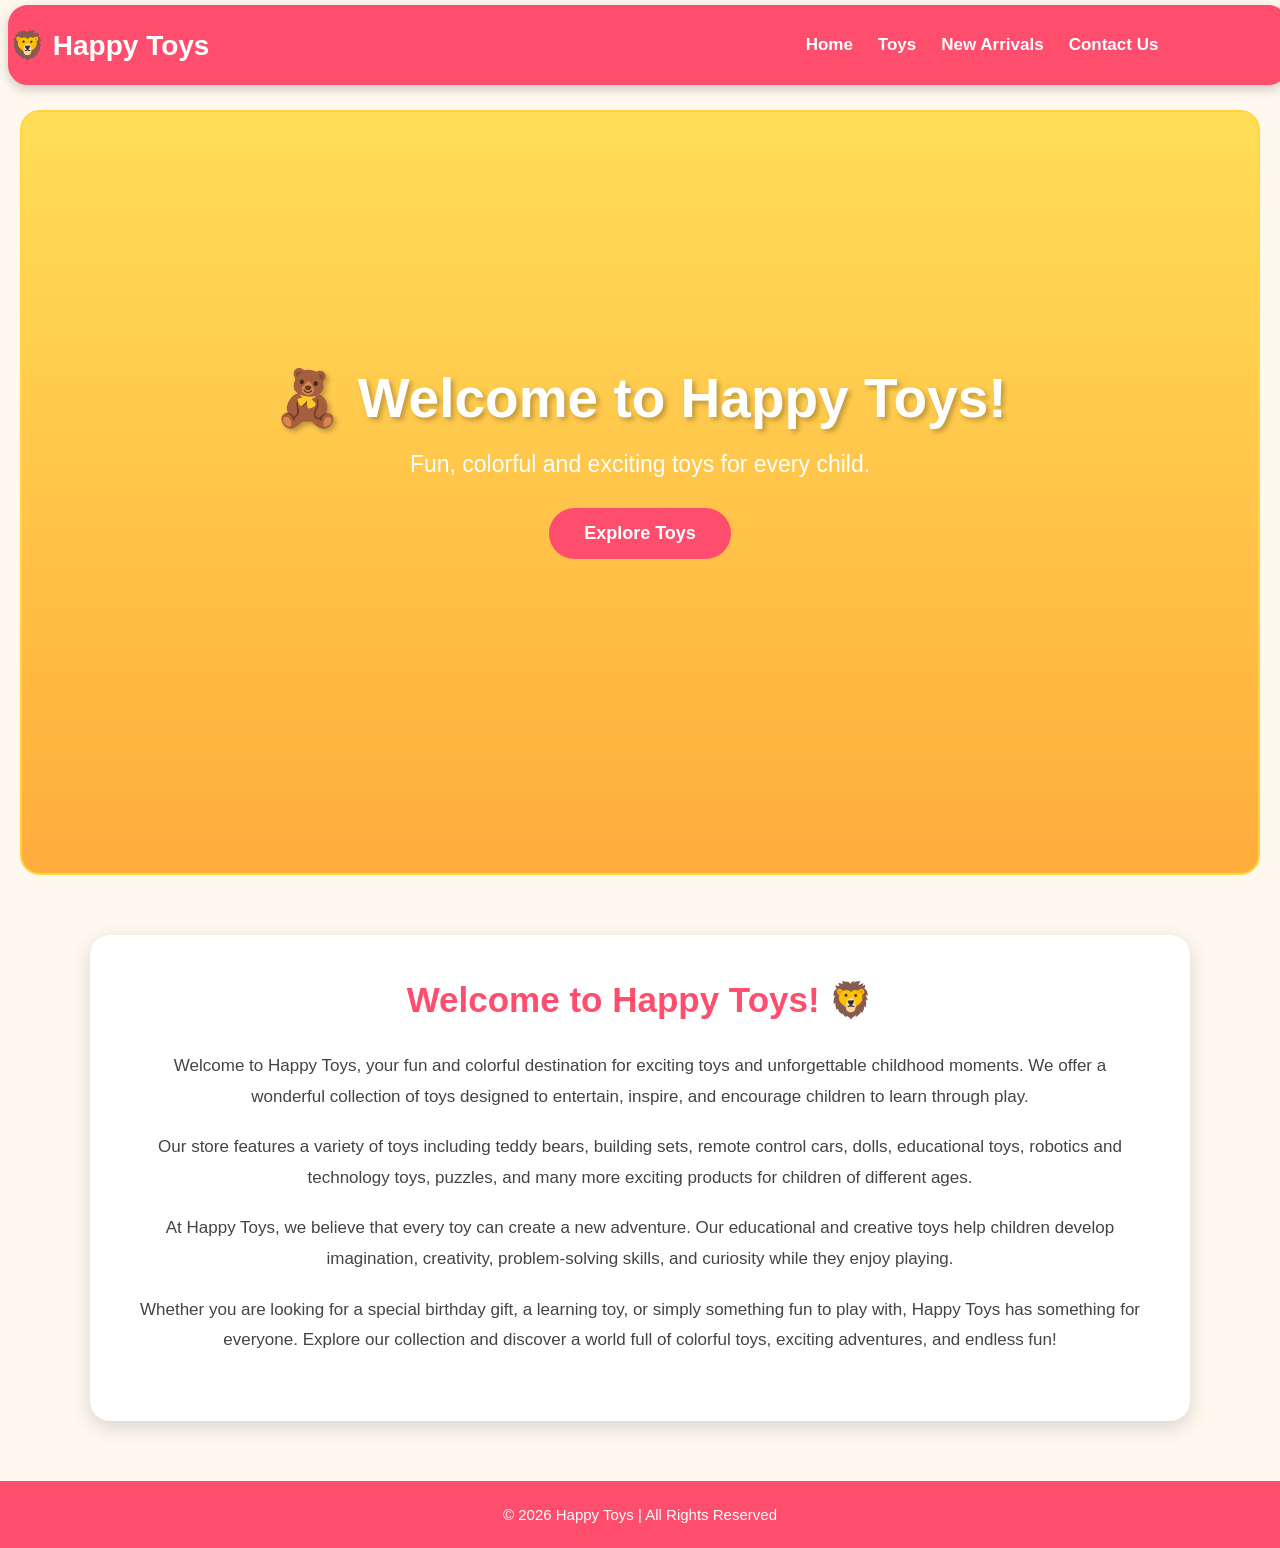
<file: tranning progect/index.html>
<!DOCTYPE html>
<html>
<head>
    <title>Happy Toys - Home</title>
    <style>
/* =========================
   RESET
========================= */

* {
    margin: 0;
    padding: 0;
    box-sizing: border-box;
}

html {
    scroll-behavior: smooth;
}

body {
    font-family: Arial, Helvetica, sans-serif;
    background: #fff8ef;
    color: #333;
    padding-top: 90px;
}


/* =========================
   FIXED HEADER
========================= */

header {
    position: fixed;
    top: 0;
    left: 0;

    width: 100%;
    height: 80px;

    background: #ff4d6d;
    border: 2px solid #ff4d6d;
    border-radius: 20px;

    
    margin-top: 5px;
    margin-bottom: 5px;
    margin-right: 20px;
    margin-left: 8px;


    z-index: 1000;
    

    box-shadow: 0 4px 12px rgba(0, 0, 0, 0.20);
}

nav {
    width: 90%;
    height: 100%;


    display: flex;
    justify-content: space-between;
    align-items: center;
}

nav h2 {
    
    color: white;
    font-size: 28px;
    white-space: nowrap;
}


/* =========================
   NAVIGATION LINKS
========================= */

nav ul {
    list-style: none;

    display: flex;
    align-items: center;

    gap: 25px;
}

nav ul li {
    list-style: none;
}

nav ul li a {
    color: white;
    text-decoration: none;

    font-size: 17px;
    font-weight: bold;

    transition: 0.3s;
}

nav ul li a:hover {
    text-decoration: line-through;
    display: flow-root;
    color: #ffe600;
}


/* =========================
   LOGO IMAGE
========================= */

nav ul li.padding img {
    width: 45px;
    height: 45px;

    object-fit: cover;

    border-radius: 50%;

    border: 3px solid white;

    display: block;

    transition: 0.3s;
}

nav ul li.padding img:hover {
    transform: scale(2.9);
}


/* =========================
   HERO SECTION
========================= */

.hero {
    min-height: 85vh;

    display: flex;
    justify-content: center;
    align-items: center;

    text-align: center;
    border: 2px solid;
    border-radius: 20px;
    border-color: rgba(255, 217, 61, 0.85);
    margin-left: 20px ;
    margin-top: 20px;
    margin-right: 20px;
    margin-bottom: 20px;

    padding-bottom: 60px ;
    padding: auto;

    background:
        linear-gradient(
            rgba(255, 217, 61, 0.85),
            rgba(255, 159, 28, 0.85)
        );

    position: relative;
}


/* Decorative circles */

.hero::before {

    position: absolute;

    top: 50px;
    left: 8%;

    font-size: 70px;

    opacity: 0.7;
}

.hero::after {

    position: center;

    bottom: 50px;
    right: 8%;

    font-size: 70px;

    opacity: 0.7;
}


/* Hero Content */

.hero div {
    max-width: 850px;

    position: relative;

    z-index: 2;
}

.hero h1 {
    font-size: 55px;

    color: #ffffff;

    text-shadow: 3px 3px 5px rgba(0, 0, 0, 0.25);

    margin-bottom: 20px;
}

.hero p {
    font-size: 23px;

    color: white;

    margin-bottom: 30px;
}

.hero button {
    border: none;

    padding: 15px 35px;

    background: #ff4d6d;

    color: white;

    border-radius: 30px;

    font-size: 18px;

    font-weight: bold;

    cursor: pointer;

    transition: 0.3s;
}

.hero button:hover {
    background: #e63950;

    transform: translateY(-3px) scale(1.05);
}


/* =========================
   INTRODUCTION SECTION
========================= */

.intro {
    width: 90%;
    max-width: 1100px;

    margin: 60px auto;

    padding: 45px;

    background: white;

    border-radius: 20px;

    text-align: center;

    box-shadow: 0 6px 20px rgba(0, 0, 0, 0.15);
}

.intro .page-title {
    color: #ff4d6d;

    font-size: 35px;

    margin-bottom: 30px;
}

.intro p {
    font-size: 17px;

    line-height: 1.8;

    margin-bottom: 20px;

    color: #444;
}


/* Remove excessive bold appearance */

.intro p strong {
    font-weight: normal;
}


/* =========================
   FOOTER
========================= */

footer {
    background: #ff4d6d;

    color: white;

    text-align: center;

    padding: 25px;

    margin-top: 50px;
}

footer p {
    font-size: 15px;
}


/* ==================================================
   TABLET / iPAD
   769px - 1024px
================================================== */

@media (max-width: 1024px) {

    body {
        padding-top: 80px;
    }

    nav {
        width: 94%;
    }

    nav h2 {
        font-size: 24px;
    }

    nav ul {
        gap: 15px;
    }

    nav ul li a {
        font-size: 15px;
    }

    nav ul li.padding img {
        width: 40px;
        height: 40px;
    }

    .hero {
        min-height: 75vh;

        padding: 50px 25px;
    }

    .hero h1 {
        font-size: 45px;
    }

    .hero p {
        font-size: 20px;
    }

    .intro {
        width: 92%;

        padding: 35px;
    }

    .intro .page-title {
        font-size: 30px;
    }

    .intro p {
        font-size: 16px;
    }
}


/* ==================================================
   MOBILE
   768px AND BELOW
================================================== */

@media (max-width: 768px) {

    body {
        padding-top: 135px;
    }

    header {
        height: auto;

        padding: 15px 0;
    }

    nav {
        flex-direction: column;

        gap: 12px;
    }

    nav h2 {
        font-size: 23px;
    }

    nav ul {
        width: 100%;

        display: flex;

        flex-wrap: wrap;

        justify-content: center;

        gap: 8px 15px;
    }

    nav ul li a {
        font-size: 14px;
    }

    nav ul li.padding img {
        width: 38px;
        height: 38px;
    }


    /* Hero */

    .hero {
        min-height: 70vh;

        padding: 50px 20px;
    }

    .hero h1 {
        font-size: 38px;

        line-height: 1.2;
    }

    .hero p {
        font-size: 18px;

        line-height: 1.6;
    }

    .hero button {
        padding: 13px 28px;

        font-size: 16px;
    }

    .hero::before {
        top: 25px;
        left: 3%;

        font-size: 45px;
    }

    .hero::after {
        bottom: 25px;
        right: 3%;

        font-size: 45px;
    }


    /* Introduction */

    .intro {
        width: 92%;

        margin: 40px auto;

        padding: 28px 20px;

        border-radius: 15px;
    }

    .intro .page-title {
        font-size: 27px;

        line-height: 1.3;

        margin-bottom: 22px;
    }

    .intro p {
        font-size: 15px;

        line-height: 1.7;

        text-align: left;

        margin-bottom: 18px;
    }

    footer {
        padding: 20px;
    }
}


/* ==================================================
   SMALL MOBILE
   480px AND BELOW
================================================== */

@media (max-width: 480px) {

    body {
        padding-top: 145px;
    }

    nav h2 {
        font-size: 20px;
    }

    nav ul {
        gap: 7px 10px;
    }

    nav ul li a {
        font-size: 12px;
    }

    nav ul li.padding img {
        width: 34px;
        height: 34px;
    }


    /* Hero */

    .hero {
        min-height: 65vh;

        padding: 40px 15px;
    }

    .hero h1 {
        font-size: 30px;
    }

    .hero p {
        font-size: 16px;
    }

    .hero button {
        padding: 11px 22px;

        font-size: 14px;
    }

    .hero::before,
    .hero::after {
        font-size: 35px;
    }


    /* Introduction */

    .intro {
        width: 94%;

        padding: 22px 15px;
    }

    .intro .page-title {
        font-size: 23px;
    }

    .intro p {
        font-size: 14px;

        line-height: 1.65;
    }


    /* Footer */

    footer p {
        font-size: 13px;
    }
}
    </style>
</head>

<body>

<header>
    <nav>
        <h2>🦁 Happy Toys</h2>

        <ul>
            <li><a href="index.html">Home</a></li>
            <li><a href="toys.html">Toys</a></li>
            <li><a href="new-arrivals.html">New Arrivals</a></li>
            <li><a href="contact.html">Contact Us</a></li>
        </ul>
    </nav>
</header>

<section class="hero">
    <div>
        <h1>🧸 Welcome to Happy Toys!</h1>
        <p class="leo">Fun, colorful and exciting toys for every child.</p>
        <a href="toys.html">
            <button class="leo">Explore Toys</button>
        </a>
    </div>
</section>

<section class="intro">

    <h2 class="page-title"><strong>Welcome to Happy Toys! 🦁</strong></h2>

    <p class="about p">
        <strong>Welcome to Happy Toys, your fun and colorful destination for
        exciting toys and unforgettable childhood moments. We offer a
        wonderful collection of toys designed to entertain, inspire,
        and encourage children to learn through play.</strong>
    </p>

    <p class="about p">
        <strong>Our store features a variety of toys including teddy bears,
        building sets, remote control cars, dolls, educational toys,
        robotics and technology toys, puzzles, and many more exciting
        products for children of different ages.</strong>
    </p>

    <p class="about p">
        <strong>At Happy Toys, we believe that every toy can create a new
        adventure. Our educational and creative toys help children
        develop imagination, creativity, problem-solving skills, and
        curiosity while they enjoy playing.</strong>
    </p>

    <p class="about p">
        <strong>Whether you are looking for a special birthday gift, a learning
        toy, or simply something fun to play with, Happy Toys has something
        for everyone. Explore our collection and discover a world full of
        colorful toys, exciting adventures, and endless fun!</strong>
    </p>

</section>

<footer>
    <p>© 2026 Happy Toys | All Rights Reserved</p>
</footer>
<script>
    // Toy Category Filter

function filterToys(category) {

    let toys = document.querySelectorAll(".toy-card");

    toys.forEach(function(toy) {

        if (category === "all") {
            toy.style.display = "block";
        }
        else if (toy.classList.contains(category)) {
            toy.style.display = "block";
        }
        else {
            toy.style.display = "none";
        }

    });
}


// Buy Now Button

function orderToy(toyName) {

    alert(
        "You selected: " + toyName +
        "\nPlease complete the inquiry form to place your order."
    );

    window.location.href = "contact.html";
}


// Inquiry Form

let form = document.getElementById("orderForm");

if (form) {

    form.addEventListener("submit", function(event) {

        event.preventDefault();

        let name = document.getElementById("name").value;
        let toy = document.getElementById("toy").value;
        let quantity = document.getElementById("quantity").value;

        alert(
            "Thank you, " + name +
            "!\n\nToy: " + toy +
            "\nQuantity: " + quantity +
            "\n\nYour inquiry has been received."
        );

        form.reset();

    });

}
</script>
</body>
</html>
</file>
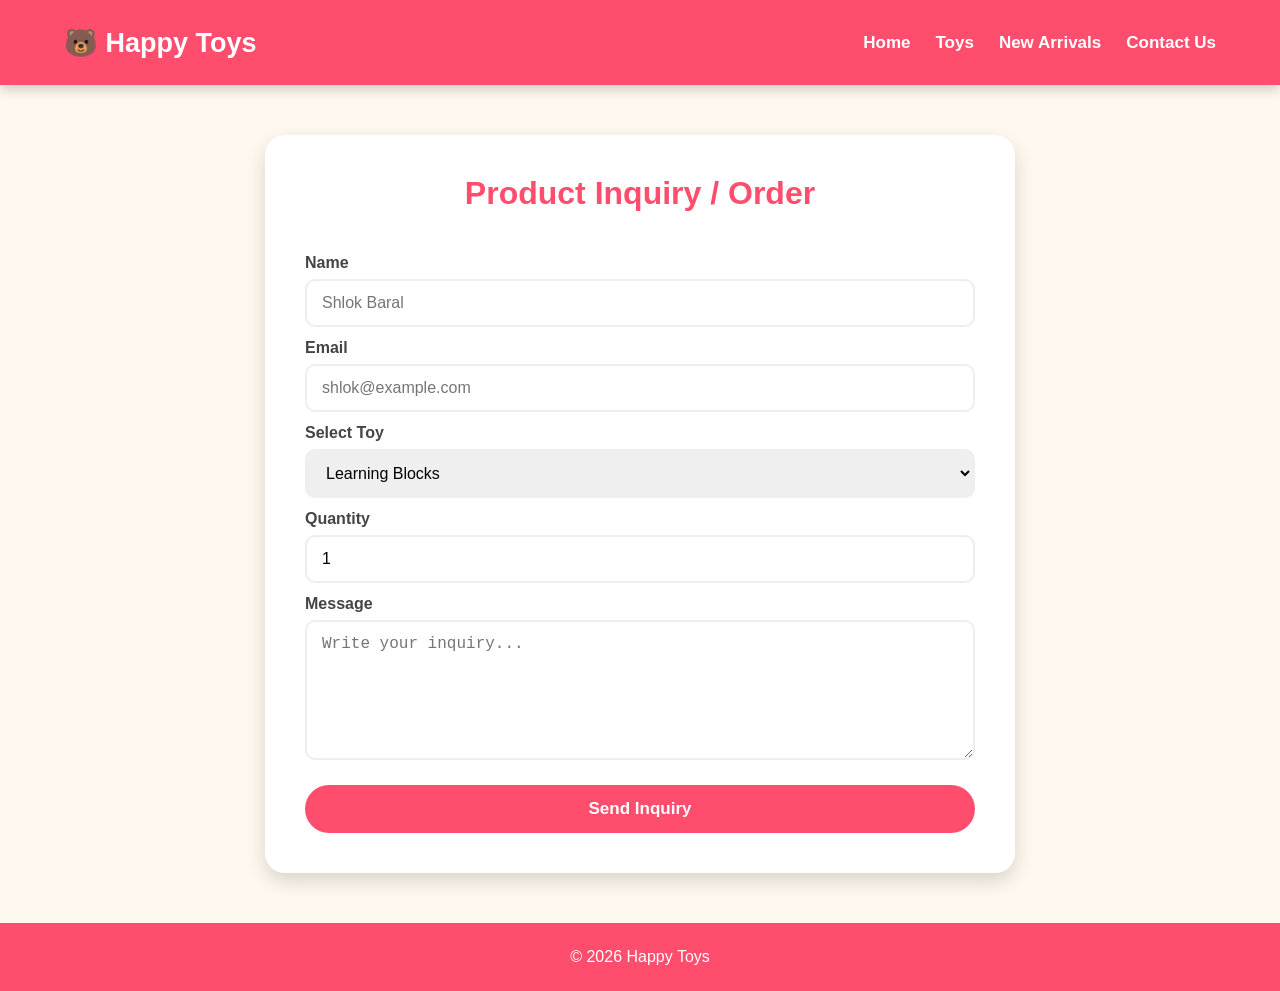
<file: tranning progect/contact.html>
<!DOCTYPE html>
<html>
<head>
    <title>Happy Toys - Contact Us</title>
    <link rel="stylesheet" href="style.css">
</head>

<body>

<header>
    <nav>
        <h2>🐻 Happy Toys</h2>

        <ul>
            <li><a href="index.html">Home</a></li>
            <li><a href="toys.html">Toys</a></li>
            <li><a href="new-arrivals.html">New Arrivals</a></li>
            <li><a href="contact.html">Contact Us</a></li>
        </ul>
    </nav>
</header>

<section class="contact">

    <h1>Product Inquiry / Order</h1>

    <form id="orderForm">

        <label>Name</label>
        <input type="text" id="name" required placeholder="Shlok Baral">

        <label>Email</label>
        <input type="email" id="email" required placeholder="shlok@example.com">

        <label>Select Toy</label>

        <select id="toy">
            <option>Learning Blocks</option>
            <option>Mini Car</option>
            <option>Lovely Doll</option>
            <option>Colorful Teddy</option>
            <option>Building Set</option>
        </select>

        <label>Quantity</label>
        <input type="number" id="quantity" min="1" value="1">

        <label>Message</label>
        <textarea id="message"
            placeholder="Write your inquiry..."></textarea>

        <button type="submit">Send Inquiry</button>

    </form>

</section>

<footer>
    <p>© 2026 Happy Toys</p>
</footer>

<script src="script.js"></script>

</body>
</html>
</file>
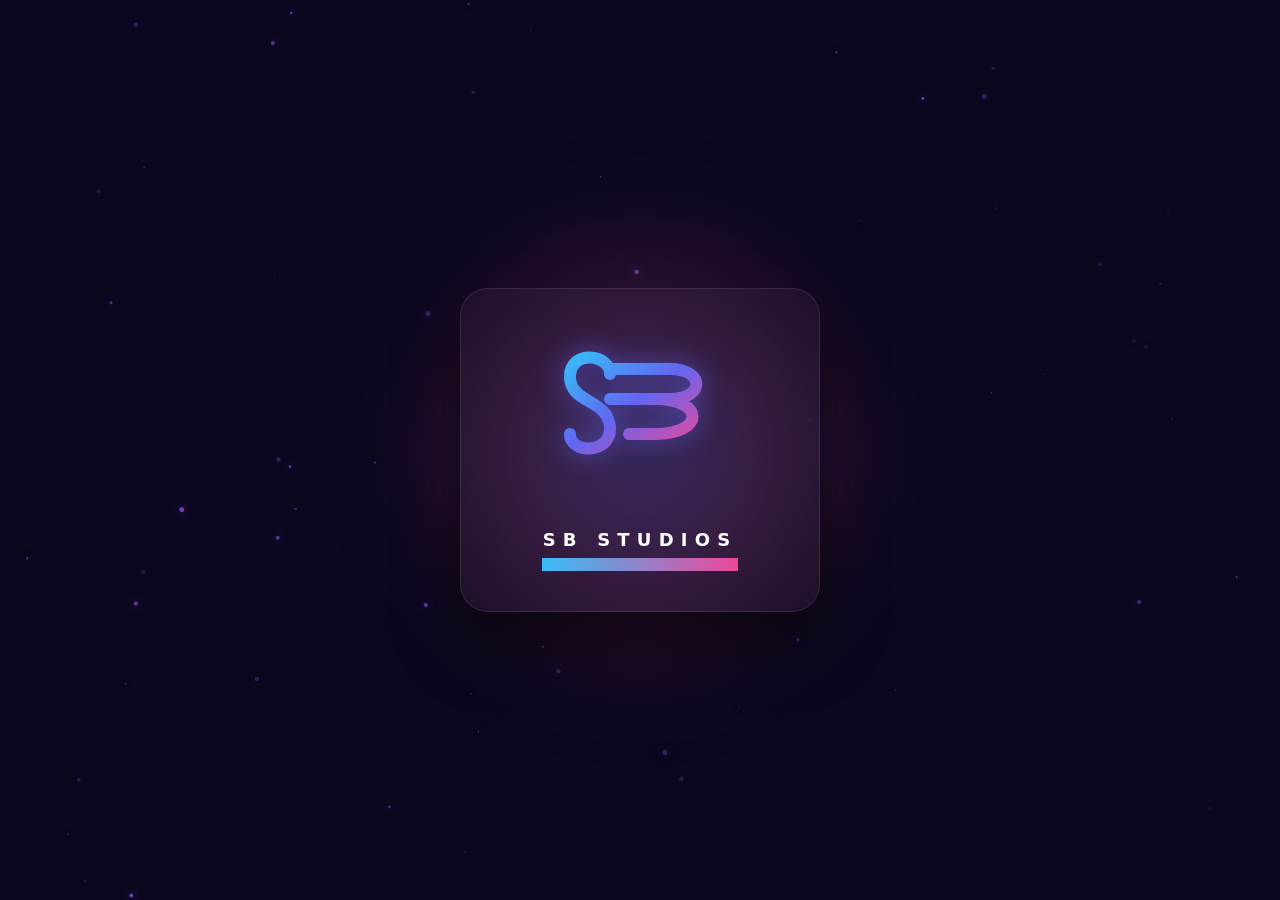
<file: tranning progect/shllokl.html>
<!DOCTYPE html>
<html lang="en">
<head>
  <meta charset="UTF-8">
  <meta name="viewport" content="width=device-width, initial-scale=1.0">
  <title>Animated SB Monogram Logo with Slogan</title>
  <style>
    * {
      box-sizing: border-box;
      margin: 0;
      padding: 0;
    }

    body {
      background-color: #0b071e;
      height: 100vh;
      display: flex;
      justify-content: center;
      align-items: center;
      overflow: hidden;
      font-family: system-ui, -apple-system, sans-serif;
    }

    /* Interactive Canvas Background */
    #particleCanvas {
      position: absolute;
      top: 0;
      left: 0;
      width: 100%;
      height: 100%;
      z-index: 1;
    }

    /* Ambient Pulsing Glow Overlay */
    .glow-overlay {
      position: absolute;
      width: 500px;
      height: 500px;
      background: radial-gradient(circle, rgba(99, 102, 241, 0.35) 0%, rgba(236, 72, 153, 0.2) 40%, rgba(0, 0, 0, 0) 70%);
      filter: blur(50px);
      z-index: 2;
      animation: pulseGlow 6s ease-in-out infinite alternate;
    }

    @keyframes pulseGlow {
      0% { transform: scale(0.8); opacity: 0.5; }
      100% { transform: scale(1.2); opacity: 1; }
    }

    /* Logo Glassmorphism Container */
    .logo-wrapper {
      position: relative;
      z-index: 3;
      width: 360px;
      padding: 40px 20px;
      display: flex;
      flex-direction: column;
      justify-content: center;
      align-items: center;
      background: rgba(255, 255, 255, 0.03);
      backdrop-filter: blur(16px);
      -webkit-backdrop-filter: blur(16px);
      border: 1px solid rgba(255, 255, 255, 0.1);
      border-radius: 28px;
      box-shadow: 0 30px 60px rgba(0, 0, 0, 0.6);
    }

    /* SVG Styling & Animations */
    .sb-svg {
      width: 220px;
      height: 180px;
      overflow: visible;
    }

    .logo-path {
      fill: none;
      stroke: url(#brandGradient);
      stroke-width: 12;
      stroke-linecap: round;
      stroke-linejoin: round;
      stroke-dasharray: 1000;
      stroke-dashoffset: 1000;
      animation: drawStroke 3s cubic-bezier(0.65, 0, 0.35, 1) forwards, fillGlow 2.5s ease-in-out 2.8s infinite alternate;
      filter: drop-shadow(0 0 12px rgba(99, 102, 241, 0.6));
    }

    @keyframes drawStroke {
      0% { stroke-dashoffset: 1000; }
      100% { stroke-dashoffset: 0; }
    }

    @keyframes fillGlow {
      0% { filter: drop-shadow(0 0 8px rgba(99, 102, 241, 0.4)); }
      100% { filter: drop-shadow(0 0 24px rgba(236, 72, 153, 0.9)); }
    }

    /* Brand Name */
    .logo-title {
      margin-top: 20px;
      color: #ffffff;
      font-size: 18px;
      font-weight: 700;
      letter-spacing: 0.4em;
      text-transform: uppercase;
      opacity: 0;
      transform: translateY(10px);
      animation: fadeInUp 1s ease-out 2s forwards;
    }

    /* Animated Slogan */
    .logo-slogan {
      margin-top: 8px;
      font-size: 11px;
      font-weight: 500;
      letter-spacing: 0.25em;
      text-transform: uppercase;
      background: linear-gradient(90deg, #38bdf8, #ec4899);
      -webkit-background: text;
      -webkit-text-fill-color: transparent;
      opacity: 0;
      transform: translateY(10px);
      animation: fadeInUp 1.2s ease-out 2.4s forwards;
    }

    @keyframes fadeInUp {
      to {
        opacity: 1;
        transform: translateY(0);
      }
    }
  </style>
</head>
<body>

  <canvas id="particleCanvas"></canvas>

  <div class="glow-overlay"></div>

  <div class="logo-wrapper">
    <svg class="sb-svg" viewBox="0 0 220 180" xmlns="http://www.w3.org/2000/svg">
      <defs>
        <linearGradient id="brandGradient" x1="0%" y1="0%" x2="100%" y2="100%">
          <stop offset="0%" stop-color="#38bdf8" />
          <stop offset="50%" stop-color="#6366f1" />
          <stop offset="100%" stop-color="#ec4899" />
        </linearGradient>
      </defs>

      <path class="logo-path" d="
        M 80,45 
        C 80,25 40,20 40,48 
        C 40,75 80,70 80,100 
        C 80,125 40,125 40,105 
        M 80,40 
        L 140,40 
        C 175,40 175,70 140,70 
        L 80,70 
        M 125,70 
        C 175,70 175,105 125,105 
        L 99,105
      " />
    </svg>

    <div class="logo-title">SB STUDIOS</div>
    <div class="logo-slogan">Shaping Beyond Limits</div>
  </div>

  <script>
    const canvas = document.getElementById('particleCanvas');
    const ctx = canvas.getContext('2d');

    let particles = [];
    const numParticles = 70;

    function resizeCanvas() {
      canvas.width = window.innerWidth;
      canvas.height = window.innerHeight;
    }

    window.addEventListener('resize', resizeCanvas);
    resizeCanvas();

    class Particle {
      constructor() {
        this.reset();
      }

      reset() {
        this.x = Math.random() * canvas.width;
        this.y = Math.random() * canvas.height;
        this.size = Math.random() * 2 + 0.5;
        this.vx = (Math.random() - 0.5) * 0.4;
        this.vy = (Math.random() - 0.5) * 0.4;
        this.alpha = Math.random() * 0.6 + 0.1;
      }

      update() {
        this.x += this.vx;
        this.y += this.vy;

        if (this.x < 0 || this.x > canvas.width || this.y < 0 || this.y > canvas.height) {
          this.reset();
        }
      }

      draw() {
        ctx.beginPath();
        ctx.arc(this.x, this.y, this.size, 0, Math.PI * 2);
        ctx.fillStyle = `rgba(168, 85, 247, ${this.alpha})`;
        ctx.shadowBlur = 10;
        ctx.shadowColor = '#6366f1';
        ctx.fill();
      }
    }

    for (let i = 0; i < numParticles; i++) {
      particles.push(new Particle());
    }

    function animate() {
      ctx.clearRect(0, 0, canvas.width, canvas.height);
      particles.forEach(p => {
        p.update();
        p.draw();
      });
      requestAnimationFrame(animate);
    }

    animate();
  </script>
</body>
</html>
</file>
<file: tranning progect/style.css>
* {
    margin: 0;
    padding: 0;
    box-sizing: border-box;
}

html {
    scroll-behavior: smooth;
}

body {
    font-family: Arial, Helvetica, sans-serif;
    background: #fff8ef;
    color: #333;
    padding-top: 85px;
}


/* =========================
   FIXED NAVIGATION BAR
========================= */

header {
    position: fixed;
    top: 0;
    left: 0;
    width: 100%;
    height: 85px;
    background: #ff4d6d;
    z-index: 1000;
    box-shadow: 0 4px 12px rgba(0, 0, 0, 0.2);
}

nav {
    width: 90%;
    height: 100%;
    margin: auto;

    display: flex;
    justify-content: space-between;
    align-items: center;
}

nav h2 {
    color: white;
    font-size: 27px;
}

nav ul {
    list-style: none;
    display: flex;
    gap: 25px;
}

nav ul li a {
    color: white;
    text-decoration: none;
    font-size: 17px;
    font-weight: bold;
    transition: 0.3s;
}

nav ul li a:hover {
    color: #ffe600;
}


/* =========================
   CONTACT SECTION
========================= */

.contact {
    width: 90%;
    max-width: 750px;
    margin: 50px auto;
    padding: 40px;

    background: white;
    border-radius: 20px;

    box-shadow: 0 8px 20px rgba(0, 0, 0, 0.15);
}

.contact h1 {
    text-align: center;
    color: #ff4d6d;
    font-size: 32px;
    margin-bottom: 30px;
}


/* =========================
   FORM
========================= */

#orderForm {
    display: flex;
    flex-direction: column;
}

#orderForm label {
    font-size: 16px;
    font-weight: bold;
    margin: 12px 0 7px;
    color: #444;
}

#orderForm input,
#orderForm select,
#orderForm textarea {
    width: 100%;
    padding: 13px 15px;

    border: 2px solid #eee;
    border-radius: 10px;

    font-size: 16px;
    outline: none;

    transition: 0.3s;
}

#orderForm input:focus,
#orderForm select:focus,
#orderForm textarea:focus {
    border-color: #ff4d6d;
    box-shadow: 0 0 5px rgba(255, 77, 109, 0.3);
}


/* =========================
   MESSAGE BOX
========================= */

#orderForm textarea {
    min-height: 140px;
    resize: vertical;
}


/* =========================
   SUBMIT BUTTON
========================= */

#orderForm button {
    margin-top: 25px;
    padding: 14px;

    border: none;
    border-radius: 25px;

    background: #ff4d6d;
    color: white;

    font-size: 17px;
    font-weight: bold;

    cursor: pointer;

    transition: 0.3s;
}

#orderForm button:hover {
    background: #ff9800;
    transform: translateY(-2px);
}


/* =========================
   FOOTER
========================= */

footer {
    background: #ff4d6d;
    color: white;

    text-align: center;

    padding: 25px;

    margin-top: 50px;
}


/* =========================
   TABLET
========================= */

@media (max-width: 1024px) {

    nav {
        width: 94%;
    }

    nav ul {
        gap: 15px;
    }

    nav ul li a {
        font-size: 15px;
    }

    nav h2 {
        font-size: 24px;
    }

    .contact {
        width: 90%;
    }
}


/* =========================
   MOBILE
========================= */

@media (max-width: 768px) {

    body {
        padding-top: 130px;
    }

    header {
        height: auto;
        padding: 15px 0;
    }

    nav {
        flex-direction: column;
        gap: 12px;
    }

    nav h2 {
        font-size: 23px;
    }

    nav ul {
        flex-wrap: wrap;
        justify-content: center;
        gap: 8px 15px;
    }

    nav ul li a {
        font-size: 14px;
    }

    .contact {
        width: 92%;
        padding: 25px 20px;
        margin: 30px auto;
    }

    .contact h1 {
        font-size: 27px;
    }

    #orderForm input,
    #orderForm select,
    #orderForm textarea {
        font-size: 15px;
        padding: 12px;
    }
}


/* =========================
   SMALL MOBILE
========================= */

@media (max-width: 480px) {

    body {
        padding-top: 145px;
    }

    nav h2 {
        font-size: 20px;
    }

    nav ul {
        gap: 7px 10px;
    }

    nav ul li a {
        font-size: 13px;
    }

    .contact {
        width: 94%;
        padding: 22px 15px;
    }

    .contact h1 {
        font-size: 23px;
    }

    #orderForm label {
        font-size: 14px;
    }

    #orderForm input,
    #orderForm select,
    #orderForm textarea {
        font-size: 14px;
    }

    #orderForm button {
        font-size: 15px;
    }
}
</file>
